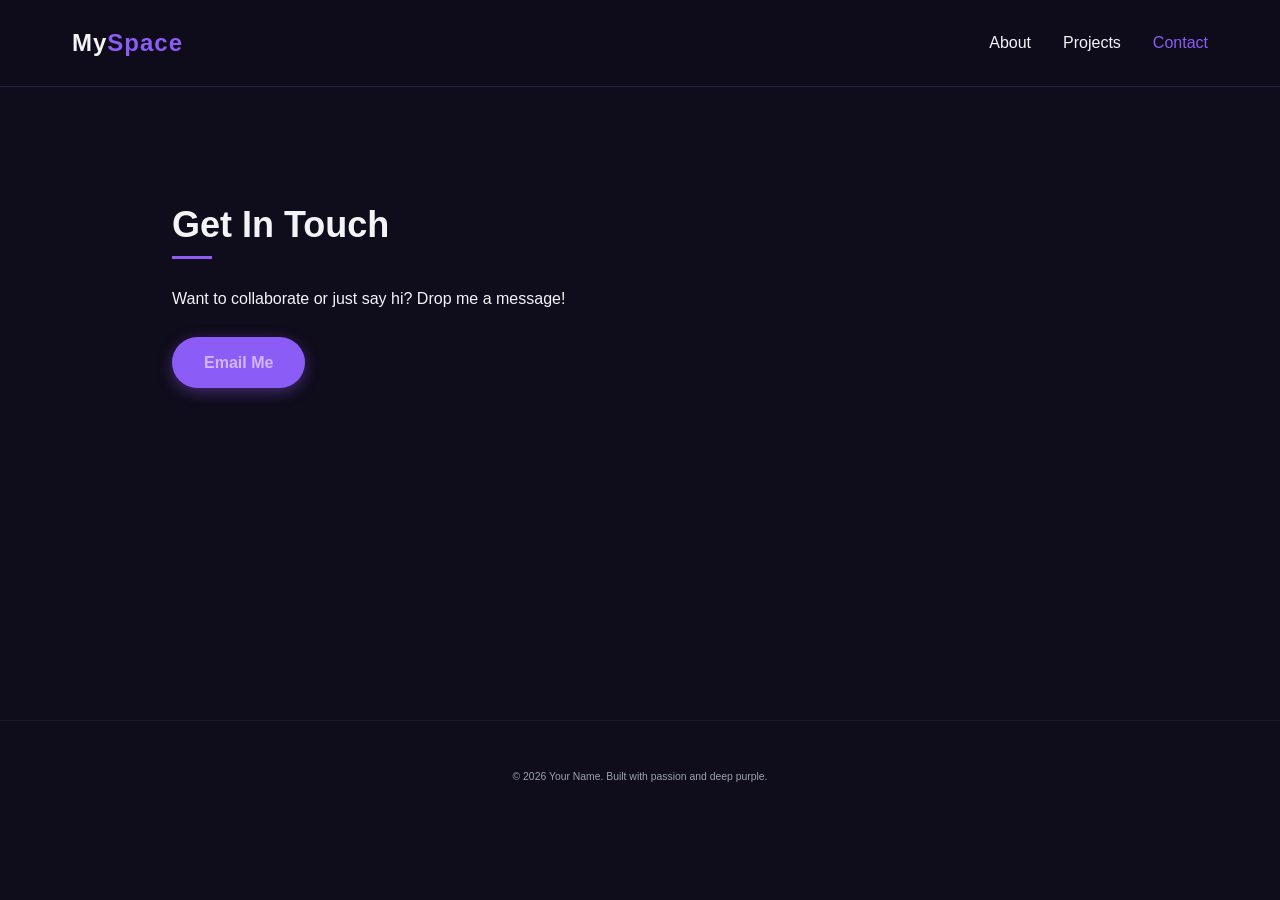
<file: website/contact.html>
<!DOCTYPE html>
<html lang="en">
<head>
    <meta charset="UTF-8">
    <meta name="viewport" content="width=device-width, initial-scale=1.0">
    <title>Contact | My Personal Website</title>
    <link rel="stylesheet" href="style.css">
</head>
<body>

    <header>
        <nav class="navbar">
            <div class="logo">My<span>Space</span></div>
            <ul class="nav-links">
                <li><a href="index.html">About</a></li>
                <li><a href="projects.html">Projects</a></li>
                <li><a href="contact.html" class="active">Contact</a></li>
            </ul>
            <div class="burger">
                <div class="line1"></div>
                <div class="line2"></div>
                <div class="line3"></div>
            </div>
        </nav>
    </header>

    <main class="main-content">
        <section class="container reveal">
            <h2>Get In Touch</h2>
            <p>Want to collaborate or just say hi? Drop me a message!</p>
            <br>
            <a href="mailto:your.email@example.com" class="btn">Email Me</a>
        </section>
    </main>

    <footer>
        <p>&copy; 2026 Your Name. Built with passion and deep purple.</p>
    </footer>

    <script src="script.js"></script>
</body>
</html>
</file>
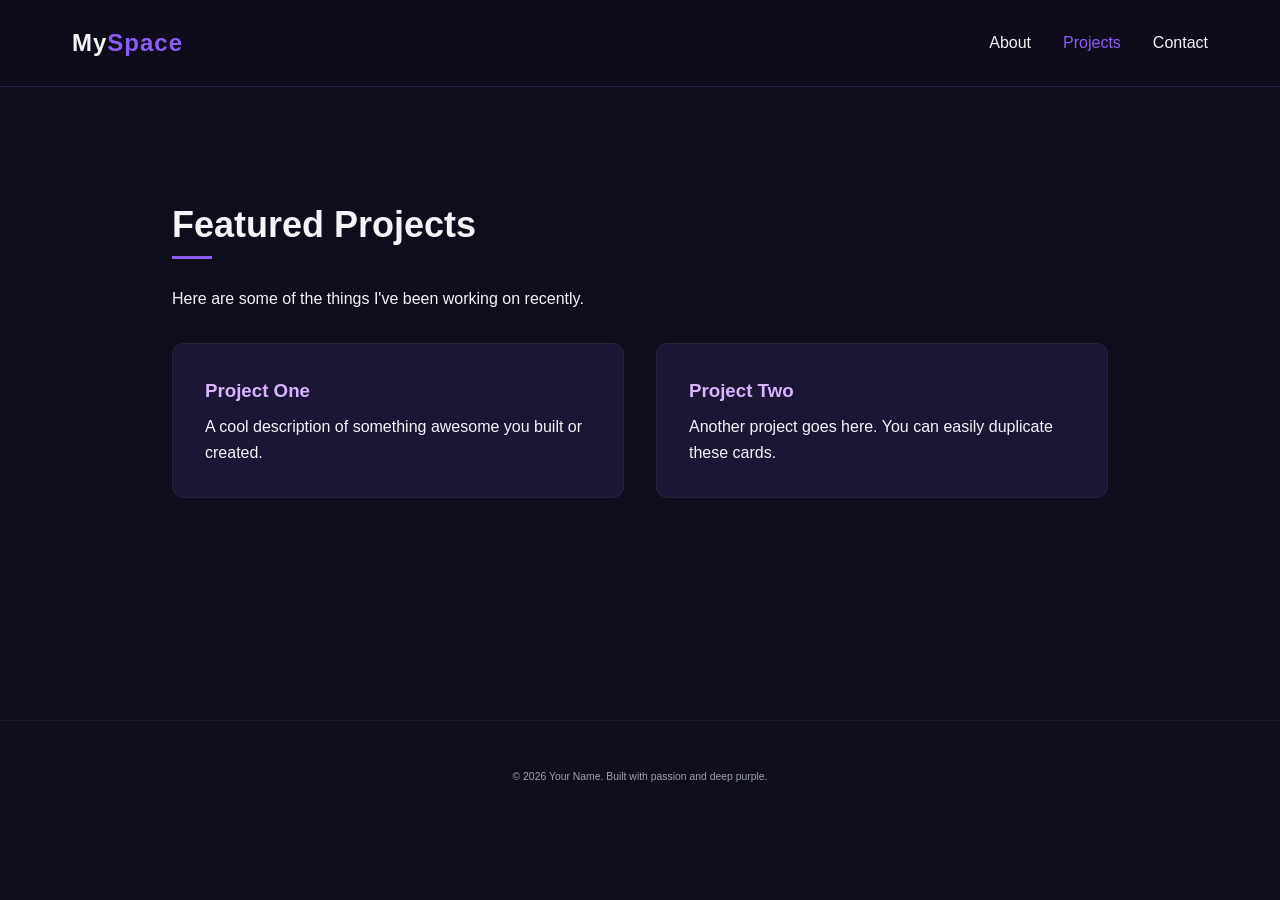
<file: website/projects.html>
<!DOCTYPE html>
<html lang="en">
<head>
    <meta charset="UTF-8">
    <meta name="viewport" content="width=device-width, initial-scale=1.0">
    <title>Projects | My Personal Website</title>
    <link rel="stylesheet" href="style.css">
</head>
<body>

    <header>
        <nav class="navbar">
            <div class="logo">My<span>Space</span></div>
            <ul class="nav-links">
                <li><a href="index.html">About</a></li>
                <li><a href="projects.html" class="active">Projects</a></li>
                <li><a href="contact.html">Contact</a></li>
            </ul>
            <div class="burger">
                <div class="line1"></div>
                <div class="line2"></div>
                <div class="line3"></div>
            </div>
        </nav>
    </header>

    <main class="main-content">
        <section class="container reveal">
            <h2>Featured Projects</h2>
            <p>Here are some of the things I've been working on recently.</p>

            <div class="project-grid">
                <div class="project-card">
                    <h3>Project One</h3>
                    <p>A cool description of something awesome you built or created.</p>
                </div>
                <div class="project-card">
                    <h3>Project Two</h3>
                    <p>Another project goes here. You can easily duplicate these cards.</p>
                </div>
            </div>
        </section>
    </main>

    <footer>
        <p>&copy; 2026 Your Name. Built with passion and deep purple.</p>
    </footer>

    <script src="script.js"></script>
</body>
</html>
</file>
<file: website/style.css>
/* --- Design Variables --- */
:root {
    --bg-color: #0f0c1b;       /* Dark, deep purple-tinted background */
    --card-bg: #1c1635;        /* Slightly lighter purple for containers */
    --primary-color: #8b5cf6;   /* Vibrant deep purple accent */
    --secondary-color: #d8b4fe; /* Soft lavender for highlights */
    --text-main: #f3f4f6;       /* Clean off-white */
    --text-muted: #9ca3af;      /* Muted gray for secondary text */
    --font-family: 'Segoe UI', Tahoma, Geneva, Verdana, sans-serif;
}

/* --- Base Reset --- */
* {
    margin: 0;
    padding: 0;
    box-sizing: border-box;
    scroll-behavior: smooth;
}

body {
    background-color: var(--bg-color);
    color: var(--text-main);
    font-family: var(--font-family);
    line-height: 1.6;
    overflow-x: hidden;
}

/* --- Navigation --- */
header {
    background-color: rgba(15, 12, 27, 0.95);
    position: fixed;
    width: 100%;
    top: 0;
    z-index: 1000;
    border-bottom: 1px solid rgba(139, 92, 246, 0.2);
}

.navbar {
    display: flex;
    justify-content: space-between;
    align-items: center;
    max-width: 1200px;
    margin: 0 auto;
    padding: 1.5rem 2rem;
}

.logo {
    font-size: 1.5rem;
    font-weight: bold;
    letter-spacing: 1px;
}

.logo span {
    color: var(--primary-color);
}

.nav-links {
    display: flex;
    list-style: none;
    gap: 2rem;
}

.nav-links a {
    color: var(--text-main);
    text-decoration: none;
    font-weight: 500;
    transition: color 0.3s ease;
}

.nav-links a:hover, .nav-links a.active {
    color: var(--primary-color);
}

/* --- Content Layout Adjustment --- */
.main-content {
    padding-top: 100px; /* Pushes content down below the fixed navbar */
    min-height: 80vh;   /* Keeps footer pushed to the bottom of shorter pages */
}

.main-content h1 {
    font-size: 3rem;
    margin-bottom: 0.5rem;
}

.main-content a,
.main-content a:visited,
.main-content a:hover,
.main-content a:active {
    color: var(--secondary-color);
    text-decoration: none;
}

.paragraph-padding {
    padding-top: 1rem;
}

.intro-text {
    font-size: 1.2rem;
    color: var(--text-muted);
    margin-bottom: 2.5rem;
}

/* --- Buttons & UI Elements --- */
.btn {
    display: inline-block;
    background-color: var(--primary-color);
    color: #fff;
    padding: 0.8rem 2rem;
    border-radius: 30px;
    text-decoration: none;
    font-weight: 600;
    transition: transform 0.2s ease, box-shadow 0.2s ease;
    box-shadow: 0 4px 15px rgba(139, 92, 246, 0.4);
}

.btn:hover {
    transform: translateY(-2px);
    box-shadow: 0 6px 20px rgba(139, 92, 246, 0.6);
}

.btn-alt {
    background-color: transparent;
    border: 2px solid var(--primary-color);
    color: var(--primary-color);
    box-shadow: none;
}

.btn-alt:hover {
    background-color: var(--primary-color);
    color: #fff;
}

/* --- Generic Layout Containers --- */
.container {
    max-width: 1000px;
    margin: 0 auto;
    padding: 6rem 2rem;
}

h2 {
    font-size: 2.25rem;
    margin-bottom: 2rem;
    position: relative;
    display: inline-block;
}

h2::after {
    content: '';
    position: absolute;
    left: 0;
    bottom: -5px;
    width: 40px;
    height: 3px;
    background-color: var(--primary-color);
}

/* --- Project Grid --- */
.project-grid {
    display: grid;
    grid-template-columns: repeat(auto-fit, minmax(280px, 1fr));
    gap: 2rem;
    margin-top: 2rem;
}

.project-card,
.project-card:visited,
.project-card:hover,
.project-card:active {
    text-decoration: none;
    color: inherit;
}

.project-card {
    display: block;
    text-decoration: none;
    color: inherit;
    background-color: var(--card-bg);
    padding: 2rem;
    border-radius: 12px;
    border: 1px solid rgba(255, 255, 255, 0.05);
    transition: transform 0.3s ease, border-color 0.3s ease;
}

.project-card:hover {
    transform: translateY(-5px);
    border-color: var(--primary-color);
}

.project-card p {
    text-decoration: none;
    color: var(--text-color, inherit);
}

.project-card h3 {
    margin-bottom: 0.5rem;
    color: var(--secondary-color);
    text-decoration: none;
}

/* --- Footer --- */
footer {
    text-align: center;
    padding: 3rem;
    color: var(--text-muted);
    font-size: 0.65rem;
    border-top: 1px solid rgba(255, 255, 255, 0.05);
}

/* --- Scroll Animation Classes --- */
.reveal {
    opacity: 0;
    transform: translateY(30px);
    transition: all 0.8s ease;
}

.reveal.active {
    opacity: 1;
    transform: translateY(0);
}

/* --- Mobile Menu Responsive Styles --- */
.burger {
    display: none;
    cursor: pointer;
}

.burger div {
    width: 25px;
    height: 3px;
    background-color: var(--text-main);
    margin: 5px;
    transition: all 0.3s ease;
}

@media screen and (max-width: 768px) {
    .nav-links {
        position: fixed;
        right: 0px;
        height: 92vh;
        top: 8vh;
        background-color: var(--bg-color);
        display: flex;
        flex-direction: column;
        align-items: center;
        width: 100%;
        transform: translateX(100%);
        transition: transform 0.5s ease-in;
        padding-top: 3rem;
    }

    .burger {
        display: block;
    }

    .nav-active {
        transform: translateX(0%);
    }
}
</file>
